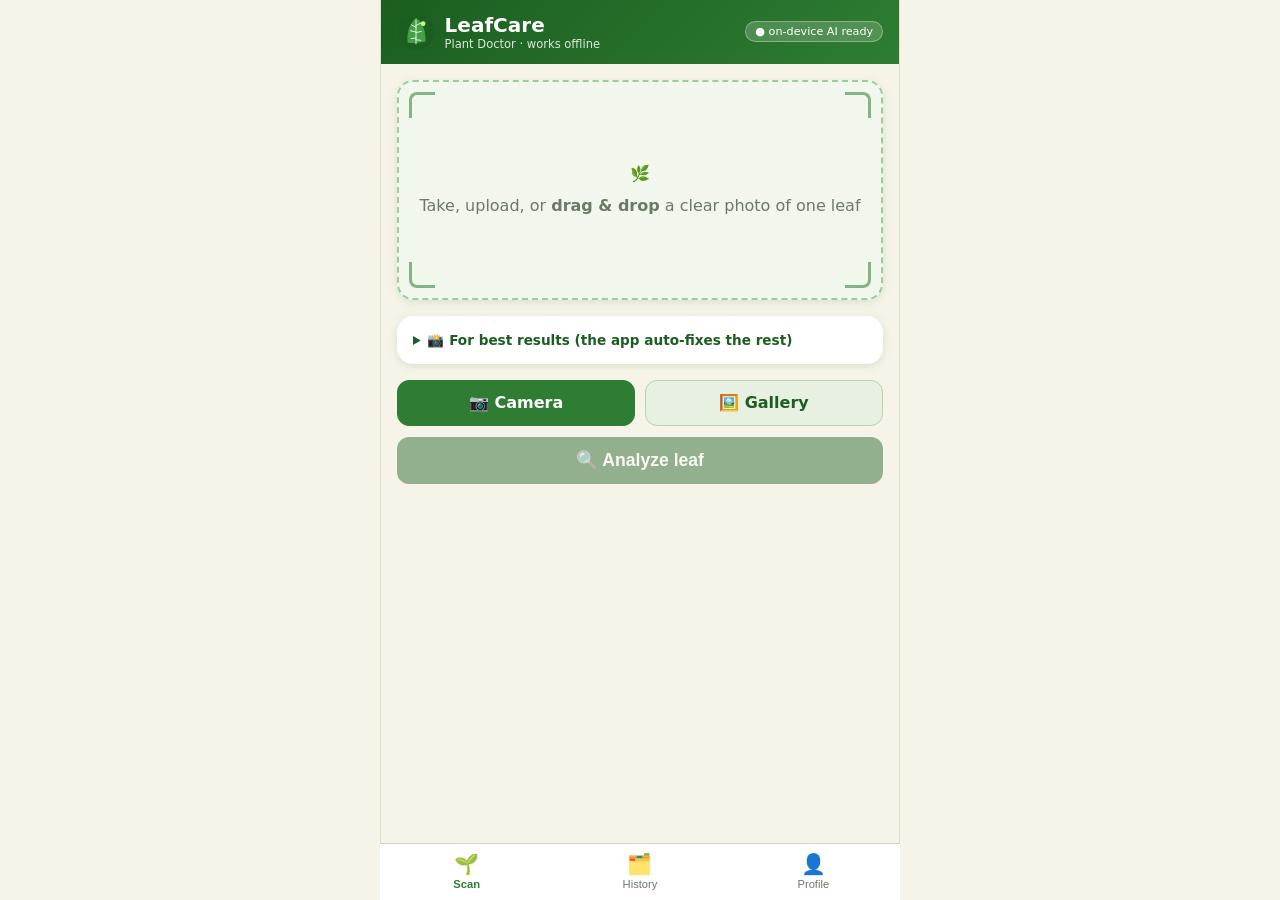
<file: index.html>
<!DOCTYPE html>
<html lang="en">
<head>
<meta charset="utf-8">
<meta name="viewport" content="width=device-width, initial-scale=1, viewport-fit=cover">
<meta name="theme-color" content="#1b5e20">
<title>LeafCare — Plant Doctor</title>
<link rel="manifest" href="manifest.webmanifest">
<link rel="icon" href="icon.svg" type="image/svg+xml">
<link rel="stylesheet" href="css/main.css">
</head>
<body>
<div class="shell">
  <header class="topbar">
    <img src="icon.svg" alt="" class="logo">
    <div><h1>LeafCare</h1><p class="tag">Plant Doctor · works offline</p></div>
    <span id="modelBadge" class="badge">model…</span>
  </header>

  <main id="app"></main>

  <nav class="tabbar">
    <button data-route="scan" class="tab active">🌱<span>Scan</span></button>
    <button data-route="history" class="tab">🗂️<span>History</span></button>
    <button data-route="profile" class="tab">👤<span>Profile</span></button>
  </nav>
</div>
<script src="vendor/tf.min.js"></script>
<script src="js/utils/dom.js"></script>
<script src="js/utils/format.js"></script>
<script src="js/utils/image.js"></script>
<script src="js/logic.js"></script>
<script src="js/db/storage.js"></script>
<script src="js/db/profiles.js"></script>
<script src="js/db/history.js"></script>
<script src="js/middleware/guards.js"></script>
<script src="js/model/preprocess.js"></script>
<script src="js/model/infer.js"></script>
<script src="js/model/loader.js"></script>
<script src="js/routes/router.js"></script>
<script src="js/routes/scan.js"></script>
<script src="js/routes/history.js"></script>
<script src="js/routes/profile.js"></script>
<script src="js/app.js"></script>
<script>if ('serviceWorker' in navigator) addEventListener('load', () => navigator.serviceWorker.register('sw.js').catch(() => {}));</script>
</body>
</html>
</file>
<file: css/main.css>
:root{
  --leaf:#1b5e20; --leaf2:#2e7d32; --moss:#43a047; --cream:#f6f4e9;
  --card:#ffffff; --ink:#22301f; --muted:#6b7a65; --bad:#b3261e; --warn:#8a5a00;
  --radius:16px;
}
*{box-sizing:border-box; -webkit-tap-highlight-color:transparent}
html,body{margin:0;padding:0}
body{background:var(--cream);color:var(--ink);
  font-family:system-ui,-apple-system,"Segoe UI",Roboto,sans-serif;
  display:flex;justify-content:center;min-height:100vh}
.shell{width:100%;max-width:520px;min-height:100vh;background:var(--cream);
  display:flex;flex-direction:column;position:relative;
  border-left:1px solid #e2ddc8;border-right:1px solid #e2ddc8}
.topbar{display:flex;align-items:center;gap:.6rem;padding:.8rem 1rem;
  background:linear-gradient(135deg,var(--leaf),var(--leaf2));color:#fff}
.topbar h1{font-size:1.25rem;margin:0}
.tag{margin:0;font-size:.72rem;opacity:.85}
.logo{width:38px;height:38px}
.badge{margin-left:auto;font-size:.7rem;background:#ffffff2e;border:1px solid #ffffff55;
  padding:.2rem .55rem;border-radius:999px;white-space:nowrap}
main{flex:1;padding:1rem 1rem 5.5rem}
.view{display:none}.view.active{display:block;animation:fade .2s}
@keyframes fade{from{opacity:.4}to{opacity:1}}
.card{background:var(--card);border-radius:var(--radius);padding:1rem;
  box-shadow:0 2px 10px #1b5e2022;margin-bottom:1rem}
.hero{min-height:220px;display:flex;align-items:center;justify-content:center;
  border:2px dashed #9ccc9c;background:#f1f7ec}
.hero img{max-width:100%;max-height:300px;border-radius:12px}
.dropHint{text-align:center;color:var(--muted);font-size:1rem;line-height:2}
.frameGuide{position:relative;overflow:hidden}
.corners{position:absolute;inset:10px;pointer-events:none}
.corners i{position:absolute;width:26px;height:26px;border:3px solid var(--leaf2);opacity:.55}
.corners i:nth-child(1){top:0;left:0;border-right:0;border-bottom:0;border-radius:8px 0 0 0}
.corners i:nth-child(2){top:0;right:0;border-left:0;border-bottom:0;border-radius:0 8px 0 0}
.corners i:nth-child(3){bottom:0;left:0;border-right:0;border-top:0;border-radius:0 0 0 8px}
.corners i:nth-child(4){bottom:0;right:0;border-left:0;border-top:0;border-radius:0 0 8px 0}
.tips{font-size:.85rem}.tips summary{cursor:pointer;font-weight:600;color:var(--leaf)}
.tips ul{margin:.5rem 0 0;padding-left:1.2rem}.tips li{margin:.25rem 0}
.dropZoneDrag{outline:3px dashed var(--leaf2);outline-offset:-6px;background:#e3f0da}
.dropZoneDrag .corners i{opacity:1}
.hidden{display:none!important}
.btnrow{display:flex;gap:.6rem;margin-bottom:.7rem}
.btn{flex:1;text-align:center;background:#e8f0e2;color:var(--leaf);font-weight:600;
  border:1px solid #b9d3ae;border-radius:12px;padding:.8rem .4rem;font-size:1rem;cursor:pointer}
.btn.primary{background:var(--leaf2);border-color:var(--leaf2);color:#fff}
.btn.analyze{width:100%;background:var(--leaf);color:#fff;border:none;font-size:1.1rem;margin-bottom:.5rem}
.btn.analyze:disabled{opacity:.45}
.btn.small{flex:none;padding:.4rem .8rem;font-size:.85rem}
.status{min-height:1.4em;font-size:.9rem;color:var(--muted);text-align:center;margin-bottom:.4rem}
.result{border-top:6px solid var(--moss)}
.result.sick{border-top-color:var(--bad)}
.result.unsure{border-top-color:var(--warn)}
.result h2{margin:.1rem 0 .3rem}
.conf{font-size:2rem;font-weight:800;color:var(--leaf2)}
.result.sick .conf{color:var(--bad)}
.tip{background:#f1f7ec;border-radius:10px;padding:.7rem;margin-top:.6rem;font-size:.93rem}
.tabbar{position:fixed;bottom:0;left:50%;transform:translateX(-50%);width:100%;max-width:520px;
  display:flex;background:#fff;border-top:1px solid #d9d4bd;padding-bottom:env(safe-area-inset-bottom)}
.tab{flex:1;background:none;border:none;padding:.55rem 0 .6rem;font-size:1.25rem;color:var(--muted);
  display:flex;flex-direction:column;align-items:center;gap:2px;cursor:pointer}
.tab span{font-size:.7rem}
.tab.active{color:var(--leaf2);font-weight:700}
.hist{display:flex;gap:.7rem;align-items:center}
.hist img{width:56px;height:56px;object-fit:cover;border-radius:10px}
.hist .meta{flex:1;min-width:0}.hist .meta b{display:block;white-space:nowrap;overflow:hidden;text-overflow:ellipsis}
.muted{color:var(--muted);font-size:.88rem}
.pill{font-size:.65rem;background:#e8f0e2;color:var(--leaf);border-radius:999px;padding:.15rem .5rem;vertical-align:middle}
.ok{color:var(--leaf2);font-weight:700}.no{color:var(--bad);font-weight:700}
#profileArea .row{display:flex;align-items:center;gap:.6rem;padding:.55rem 0;border-bottom:1px solid #efe9d2}
input#profileName{width:100%;padding:.7rem;border:1px solid #b9d3ae;border-radius:10px;font-size:1rem;margin:.4rem 0 .7rem}
.empty{text-align:center;color:var(--muted);padding:2rem 1rem}
</file>
